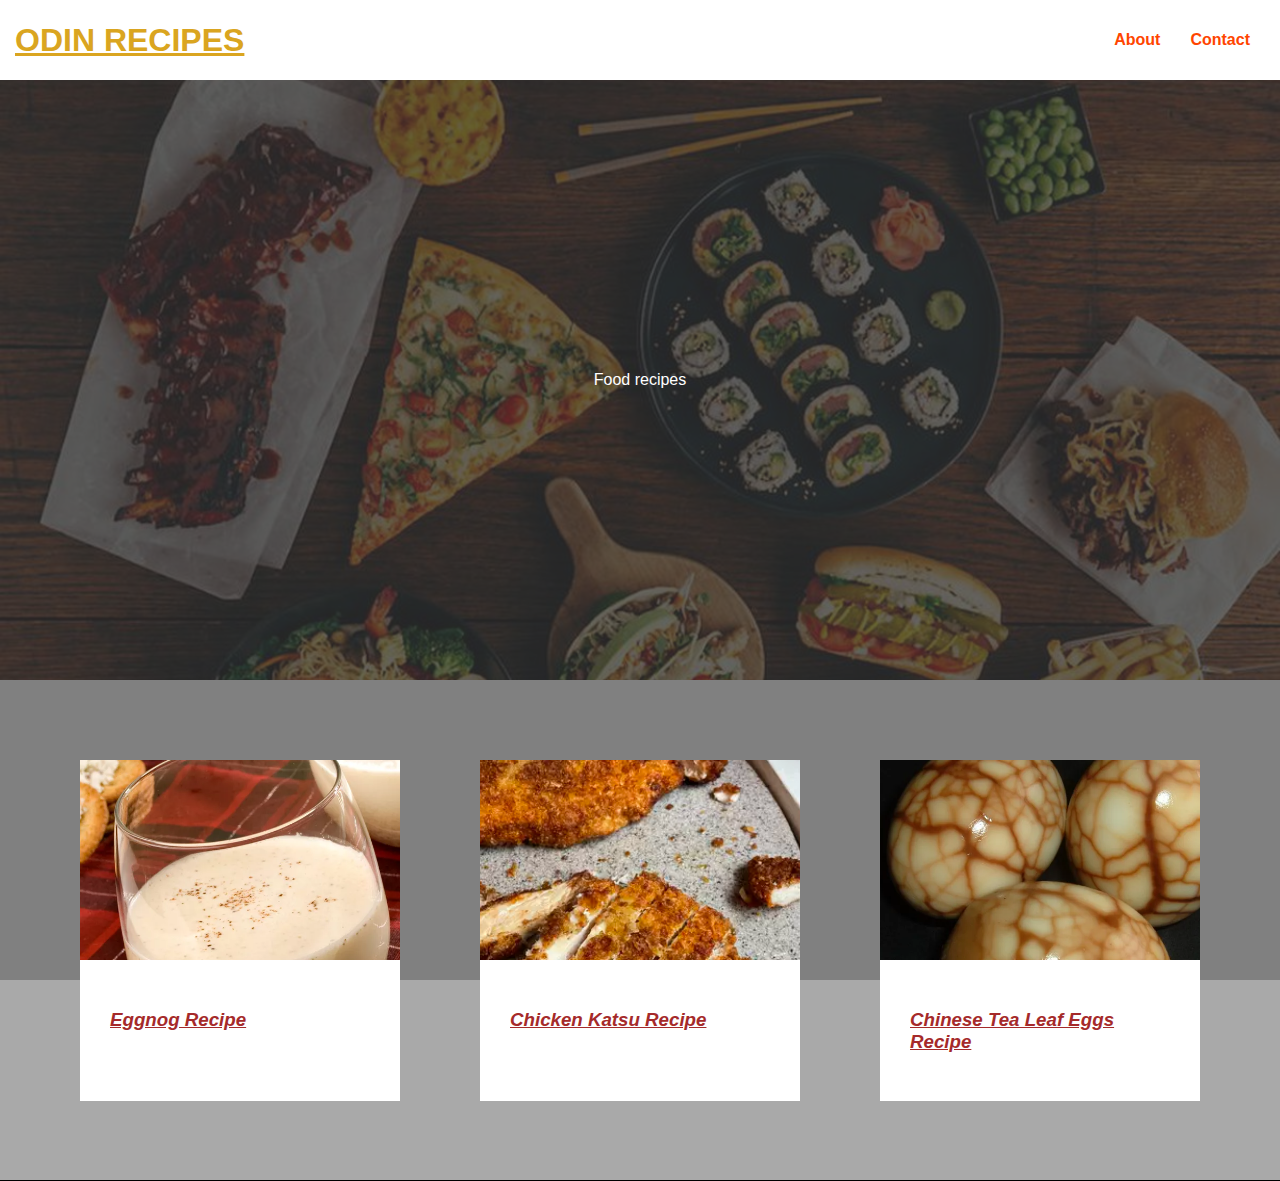
<file: index.html>
<!DOCTYPE html>
<html lang="en">
<head>
    <meta charset="UTF-8">
    <meta http-equiv="X-UA-Compatible" content="IE=edge">
    <meta name="viewport" content="width=device-width, initial-scale=1.0">
    <title>Odin Recipes</title>
    <link rel="shortcut icon" href="./images/icon.ico" type="image/ico">
    <link rel="stylesheet" href="./css/style.css">
</head>
<body>
    <header>
        <div class="logo"><a href="./index.html">Odin Recipes</a></div>
        <nav>
            <ul>
                <li><a href="./about/About.html">About</a></li>
                <li><a href="">Contact</a></li>
            </ul>
        </nav>
    </header>
    <main>  
        <div class="hero">Food recipes</div>
        <section class="favorites">
            <div class="card">
                <div class="card-body">
                    <h3><a href="recipes/eggnog.html">Eggnog Recipe</a></h3>
                    <p class="card-info"></p>
                </div>
            </div>
            <div class="card">
                <div class="card-body">
                    <h3><a href="recipes/chicken-katsu.html">Chicken Katsu Recipe</a></h3>
                    <p class="card-info"></p>
                </div>
            </div>
            <div class="card">
                <div class="card-body">
                    <h3><a href="recipes/chinese-tea-leaf-eggs.html">Chinese Tea Leaf Eggs Recipe</a></h3>
                    <p class="card-info"></p>
                </div>
            </div>
        </section>
    </main> 
    <footer>
        Copyright
    </footer>
</body>
</html>
</file>
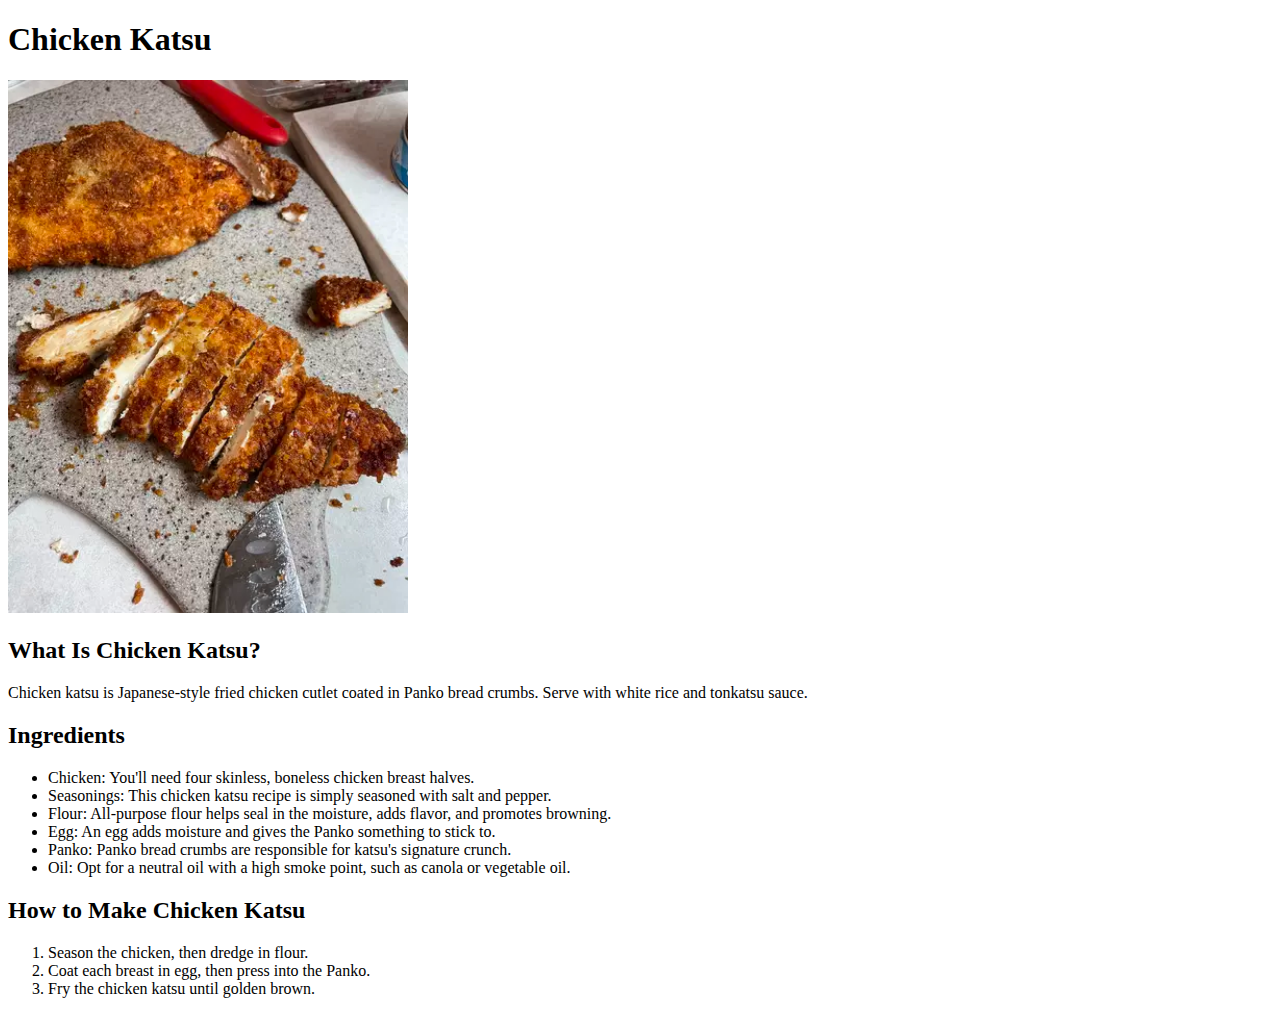
<file: recipes/chicken-katsu.html>
<!DOCTYPE html>
<html lang="en">
<head>
    <meta charset="UTF-8">
    <meta http-equiv="X-UA-Compatible" content="IE=edge">
    <meta name="viewport" content="width=device-width, initial-scale=1.0">
    <title>Document</title>
</head>
<body>
    <h1>Chicken Katsu</h1>
    <img src="/images/chicken-katsu.webp" alt="Japanese style fried chicken." width="400px">
    <h2>What Is Chicken Katsu?</h2>
    <p>Chicken katsu is Japanese-style fried chicken cutlet coated in Panko bread crumbs. Serve with white rice and tonkatsu sauce.</p>
    <h2>Ingredients</h2>
    <ul>
        <li> Chicken: You'll need four skinless, boneless chicken breast halves.</li>
        <li>Seasonings: This chicken katsu recipe is simply seasoned with salt and pepper.</li>
        <li>Flour: All-purpose flour helps seal in the moisture, adds flavor, and promotes browning.</li>
        <li>Egg: An egg adds moisture and gives the Panko something to stick to.</li>
        <li> Panko: Panko bread crumbs are responsible for katsu's signature crunch.</li>
        <li>Oil: Opt for a neutral oil with a high smoke point, such as canola or vegetable oil.</li>
    </ul>
    <h2>How to Make Chicken Katsu</h2>
    <ol>
        <li>Season the chicken, then dredge in flour.</li>
        <li>Coat each breast in egg, then press into the Panko.</li>
        <li>Fry the chicken katsu until golden brown.</li>
    </ol>
</body>
</html>
</file>
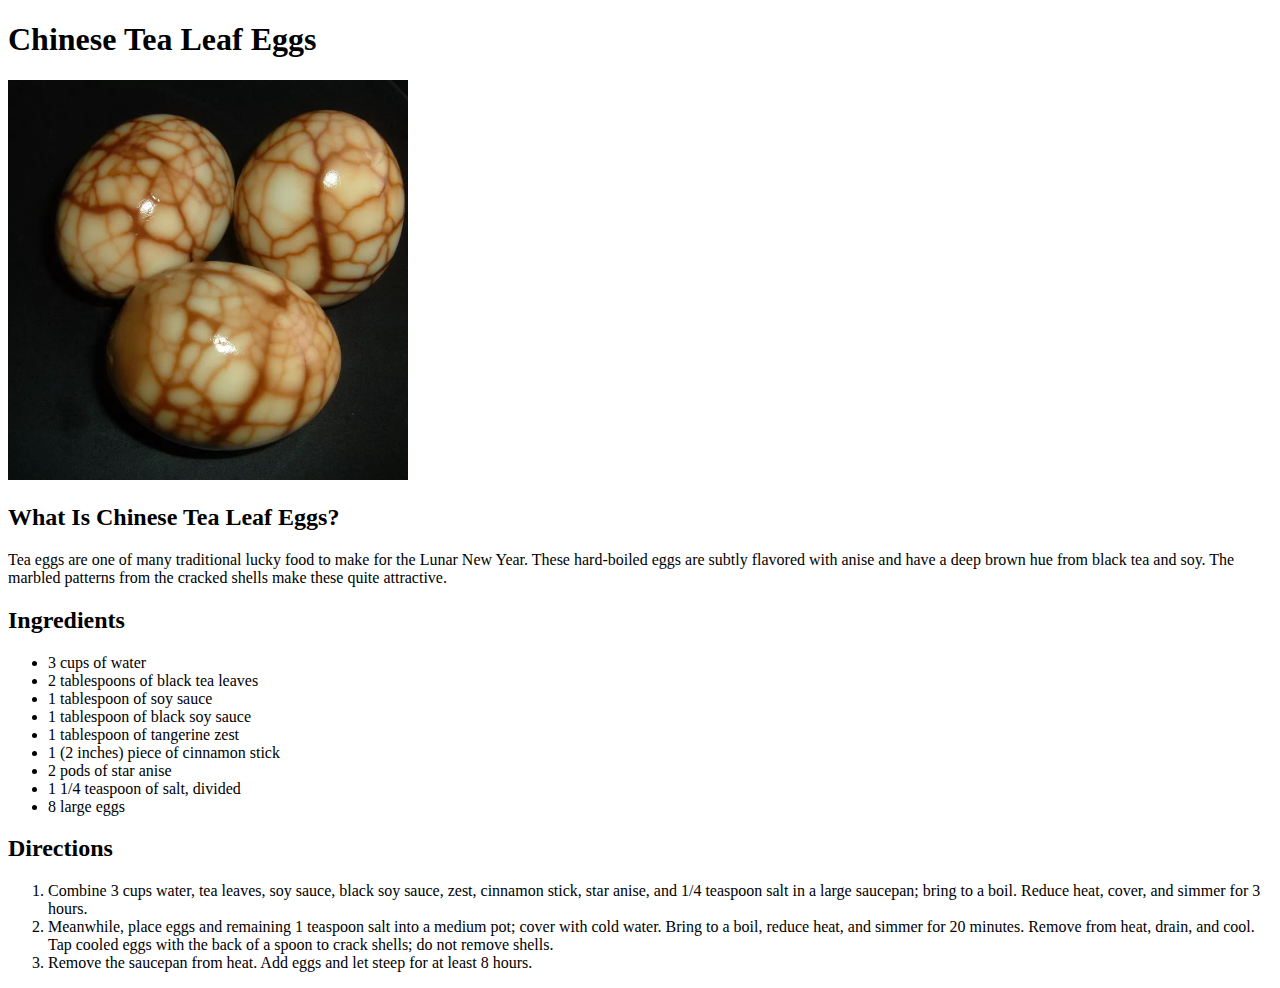
<file: recipes/chinese-tea-leaf-eggs.html>
<!DOCTYPE html>
<html lang="en">
<head>
    <meta charset="UTF-8">
    <meta http-equiv="X-UA-Compatible" content="IE=edge">
    <meta name="viewport" content="width=device-width, initial-scale=1.0">
    <title>Document</title>
</head>
<body>
    <h1>Chinese Tea Leaf Eggs</h1>
    <img src="/images/chinese-tea-leaf-eggs.webp" alt="3 tea leaf eggs." width="400px">
    <h2>What Is Chinese Tea Leaf Eggs?</h2>
    <p>Tea eggs are one of many traditional lucky food to make for the Lunar New Year. These hard-boiled eggs are subtly flavored with anise and have a deep brown hue from black tea and soy. The marbled patterns from the cracked shells make these quite attractive.</p>
    <h2>Ingredients</h2>
    <ul>
        <li>3 cups of water</li>
        <li>2 tablespoons of black tea leaves</li>
        <li>1 tablespoon of soy sauce</li>
        <li>1 tablespoon of black soy sauce</li>
        <li>1 tablespoon of tangerine zest</li>
        <li>1 (2 inches) piece of cinnamon stick</li>
        <li>2 pods of star anise</li>
        <li>1 1/4 teaspoon of salt, divided</li>
        <li>8 large eggs</li>
    </ul>
    <h2>Directions</h2>
    <ol>
        <li>Combine 3 cups water, tea leaves, soy sauce, black soy sauce, zest, cinnamon stick, star anise, and 1/4 teaspoon salt in a large saucepan; bring to a boil. Reduce heat, cover, and simmer for 3 hours.</li>
        <li>Meanwhile, place eggs and remaining 1 teaspoon salt into a medium pot; cover with cold water. Bring to a boil, reduce heat, and simmer for 20 minutes. Remove from heat, drain, and cool. Tap cooled eggs with the back of a spoon to crack shells; do not remove shells.</li>
        <li>Remove the saucepan from heat. Add eggs and let steep for at least 8 hours.</li>
    </ol>
</body>
</html>
</file>
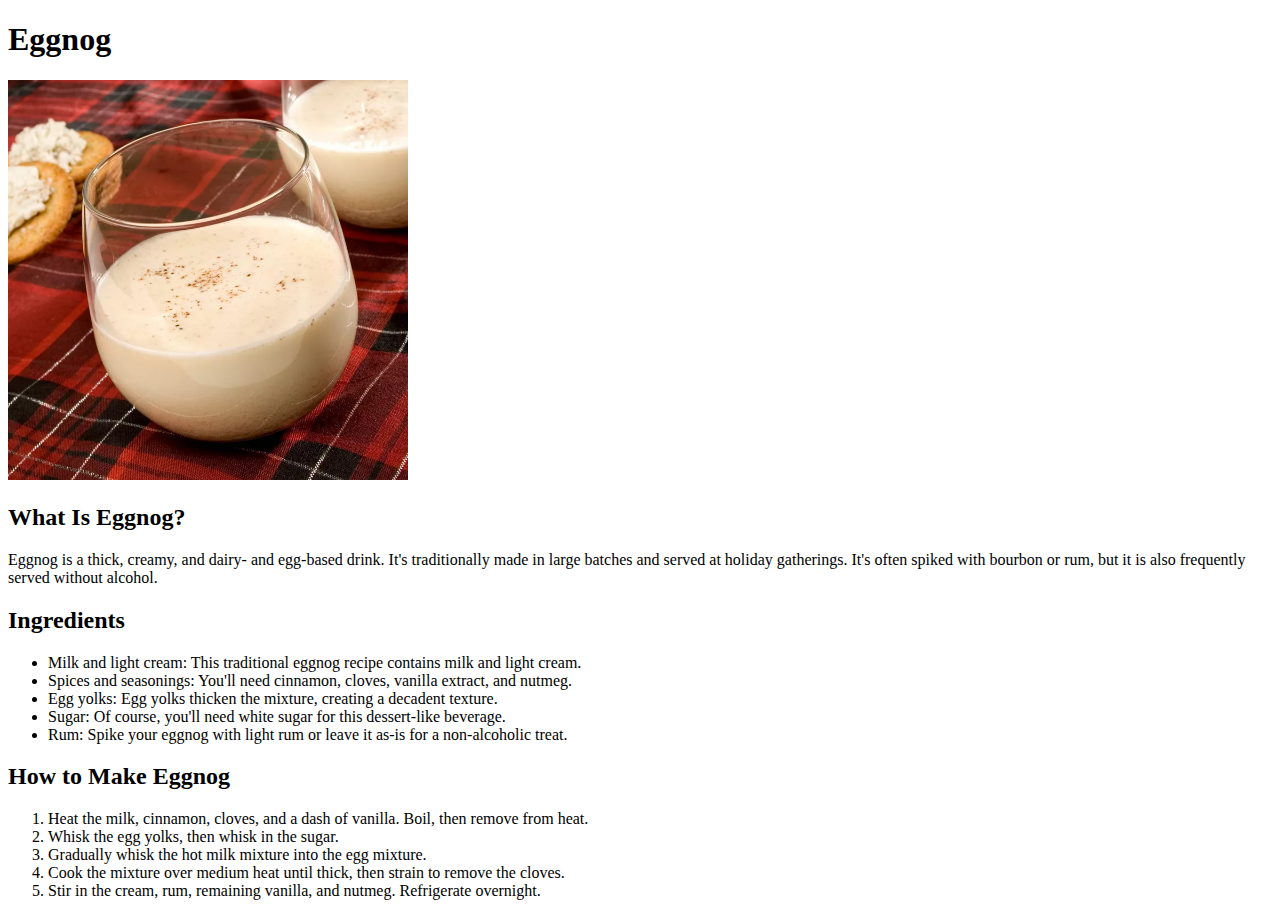
<file: recipes/eggnog.html>
<!DOCTYPE html>
<html lang="en">
<head>
    <meta charset="UTF-8">
    <meta http-equiv="X-UA-Compatible" content="IE=edge">
    <meta name="viewport" content="width=device-width, initial-scale=1.0">
    <title>Document</title>
</head>
<body>
    <h1>Eggnog</h1>
    <img src="/images/eggnog-1.webp" alt="a cup of eggnog." width="400px">
    <h2>What Is Eggnog?</h2>
    <p>Eggnog is a thick, creamy, and dairy- and egg-based drink. It's traditionally made in large batches and served at holiday gatherings. It's often spiked with bourbon or rum, but it is also frequently served without alcohol.</p>
    <h2>Ingredients</h2>
    <ul>
        <li> Milk and light cream: This traditional eggnog recipe contains milk and light cream.</li>
        <li>Spices and seasonings: You'll need cinnamon, cloves, vanilla extract, and nutmeg.</li>
        <li>Egg yolks: Egg yolks thicken the mixture, creating a decadent texture.</li>
        <li>Sugar: Of course, you'll need white sugar for this dessert-like beverage.</li>
        <li>Rum: Spike your eggnog with light rum or leave it as-is for a non-alcoholic treat.</li>
    </ul>
    <h2>How to Make Eggnog</h2>
    <ol>
        <li>Heat the milk, cinnamon, cloves, and a dash of vanilla. Boil, then remove from heat.</li>
        <li>Whisk the egg yolks, then whisk in the sugar.</li>
        <li>Gradually whisk the hot milk mixture into the egg mixture.</li>
        <li>Cook the mixture over medium heat until thick, then strain to remove the cloves.</li>
        <li>Stir in the cream, rum, remaining vanilla, and nutmeg. Refrigerate overnight.</li>
    </ol>
</body>
</html>
</file>
<file: css/style.css>
html,
body {
    background-color: #000000;
    font-family:'Gill Sans', 'Gill Sans MT', Calibri, 'Trebuchet MS', sans-serif;
    color: white;
    margin: 0;
    height: 100%;
}

header {
    display: flex;
    justify-content: space-between;
    align-items: center;
    background-color: white;
    color: blue;
    padding: 15px;
}

.logo a{
    font-weight: bold;
    text-transform: uppercase;
    font-size: 32px;
    color: goldenrod;
}

nav ul {
    display: flex;
    padding: 0;
}

nav li{
    list-style: none;
    padding-left: 15px;
    padding-right: 15px;
}

nav a:link, 
nav a:visited {
    text-decoration: none;
    color: orangered;
    font-weight: bold;
}

nav a:hover {
    color: black;
}

h3 a{
    color: brown;
    font-family: 'Gill Sans', 'Gill Sans MT', Calibri, 'Trebuchet MS', sans-serif;
    font-style:italic;
}

main {
    background-color: gray;
    height: 100%;
}

.hero {
    background-image: url('../images/foodlife_2.0.jpg');
    background-size: cover;
    background-attachment: fixed;
    height: 600px;
    display: flex;
    justify-content: center;
    align-items: center;
    isolation: isolate;
    position: relative;
}

.hero::after {
    content: "";
    position: absolute;
    width: 100%;
    height: 100%;
    background-color: rgba(50, 50, 50, 0.75);
    z-index: -1000;
}

.favorites {
    display: flex;
    justify-content: center;
    gap: 80px;
    padding: 80px;
}

.card {
    background-color: white;
    color:#000000;
    width: 400px;
    
}

.card::before {
    content: "";
    display: block;
    width: 100%;
    height: 200px;
    background-size: 400px;
    background-position: 50% 30%;
    background-repeat: no-repeat;
}

.card:first-child::before {
    background-image: url('../images/eggnog-1.webp');
    width: auto;
}

.card:nth-child(2)::before {
    background-image: url('../images/chicken-katsu.webp');
}

.card:last-child::before {
    background-image: url('../images/chinese-tea-leaf-eggs.webp');
}

.card-body {
    padding: 30px;
}

footer {
    background-color: darkgray;
    height: 200px;
    display: flex;
    justify-content: center;
    align-items: center;
}
</file>
